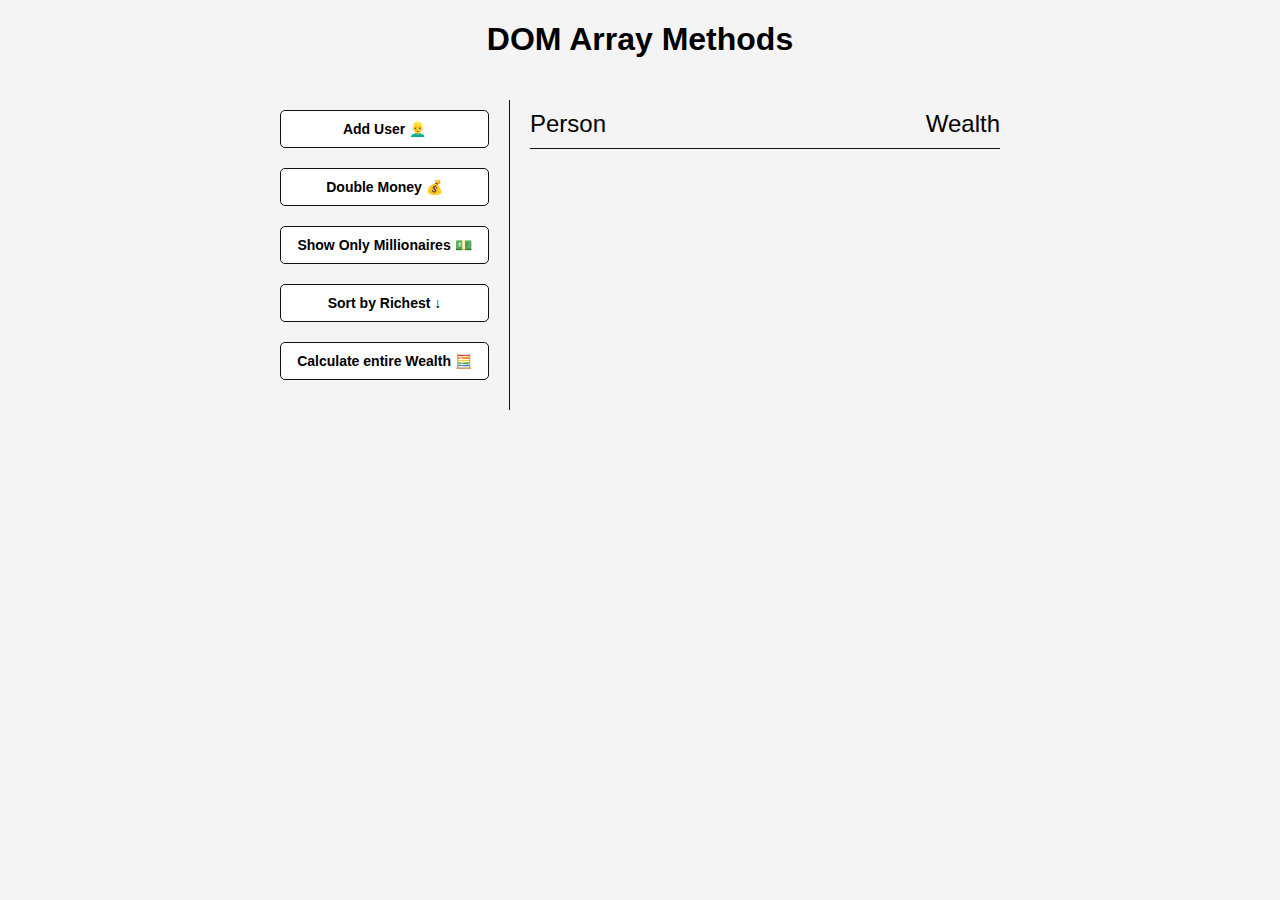
<file: arrayMethods/index.html>
<!DOCTYPE html>
<html lang="en">
  <head>
    <meta charset="UTF-8" />
    <meta name="viewport" content="width=device-width, initial-scale=1.0" />
    <meta http-equiv="X-UA-Compatible" content="ie=edge" />
    <link rel="stylesheet" href="style.css" />
    <title>Document</title>
  </head>
  <body>
    <h1>DOM Array Methods</h1>
    <div class="container">
      <aside>
        <button id="add-user">Add User 👱‍♂️</button>
        <button id="double">Double Money 💰</button>
        <button id="show-millionaires">Show Only Millionaires 💵</button>
        <button id="sort">Sort by Richest ↓</button>
        <button id="calculate-wealth">Calculate entire Wealth 🧮</button>
      </aside>
      <main id="main">
        <h2><strong>Person</strong> Wealth</h2>
      </main>
    </div>
    <script src="script.js"></script>
  </body>
</html>
</file>
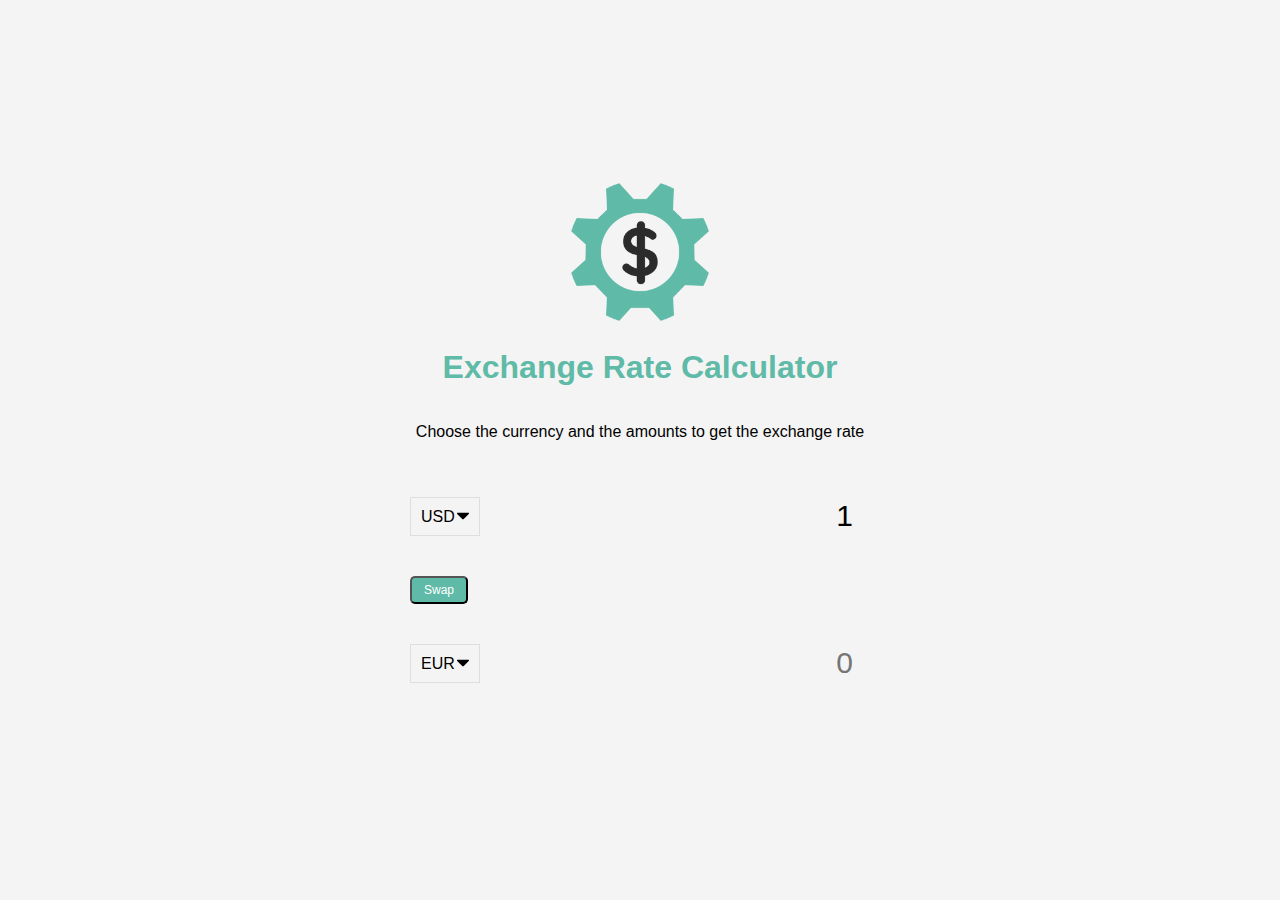
<file: exchangeCalc/index.html>
<!DOCTYPE html>
<html lang="en">
  <head>
    <meta charset="UTF-8" />
    <meta name="viewport" content="width=device-width, initial-scale=1.0" />
    <meta http-equiv="X-UA-Compatible" content="ie=edge" />
    <link rel="stylesheet" href="style.css" />
    <title>Exchange Rate Calculator</title>
  </head>
  <body>
    <img src="img/money.png" class="money-img" />
    <h1>Exchange Rate Calculator</h1>
    <p>Choose the currency and the amounts to get the exchange rate</p>
    <div class="container">
      <div class="currency">
        <select id="currency-one">
          <option value="AED">AED</option>
          <option value="ARS">ARS</option>
          <option value="AUD">AUD</option>
          <option value="BGN">BGN</option>
          <option value="BRL">BRL</option>
          <option value="BSD">BSD</option>
          <option value="CAD">CAD</option>
          <option value="CHF">CHF</option>
          <option value="CLP">CLP</option>
          <option value="CNY">CNY</option>
          <option value="COP">COP</option>
          <option value="CZK">CZK</option>
          <option value="DKK">DKK</option>
          <option value="DOP">DOP</option>
          <option value="EGP">EGP</option>
          <option value="EUR">EUR</option>
          <option value="FJD">FJD</option>
          <option value="GBP">GBP</option>
          <option value="GTQ">GTQ</option>
          <option value="HKD">HKD</option>
          <option value="HRK">HRK</option>
          <option value="HUF">HUF</option>
          <option value="IDR">IDR</option>
          <option value="ILS">ILS</option>
          <option value="INR">INR</option>
          <option value="ISK">ISK</option>
          <option value="JPY">JPY</option>
          <option value="KRW">KRW</option>
          <option value="KZT">KZT</option>
          <option value="MXN">MXN</option>
          <option value="MYR">MYR</option>
          <option value="NOK">NOK</option>
          <option value="NZD">NZD</option>
          <option value="PAB">PAB</option>
          <option value="PEN">PEN</option>
          <option value="PHP">PHP</option>
          <option value="PKR">PKR</option>
          <option value="PLN">PLN</option>
          <option value="PYG">PYG</option>
          <option value="RON">RON</option>
          <option value="RUB">RUB</option>
          <option value="SAR">SAR</option>
          <option value="SEK">SEK</option>
          <option value="SGD">SGD</option>
          <option value="THB">THB</option>
          <option value="TRY">TRY</option>
          <option value="TWD">TWD</option>
          <option value="UAH">UAH</option>
          <option value="USD" selected>USD</option>
          <option value="UYU">UYU</option>
          <option value="VND">VND</option>
          <option value="ZAR">ZAR</option>
        </select>
        <input type="number" id="amount-one" placeholder="0" value="1" />
      </div>
      <div class="swap-rate-container">
        <button class="btn" id="swap">
          Swap
        </button>
        <div class="rate" id="rate"></div>
      </div>
      <div class="currency">
        <select id="currency-two">
          <option value="AED">AED</option>
          <option value="ARS">ARS</option>
          <option value="AUD">AUD</option>
          <option value="BGN">BGN</option>
          <option value="BRL">BRL</option>
          <option value="BSD">BSD</option>
          <option value="CAD">CAD</option>
          <option value="CHF">CHF</option>
          <option value="CLP">CLP</option>
          <option value="CNY">CNY</option>
          <option value="COP">COP</option>
          <option value="CZK">CZK</option>
          <option value="DKK">DKK</option>
          <option value="DOP">DOP</option>
          <option value="EGP">EGP</option>
          <option value="EUR" selected>EUR</option>
          <option value="FJD">FJD</option>
          <option value="GBP">GBP</option>
          <option value="GTQ">GTQ</option>
          <option value="HKD">HKD</option>
          <option value="HRK">HRK</option>
          <option value="HUF">HUF</option>
          <option value="IDR">IDR</option>
          <option value="ILS">ILS</option>
          <option value="INR">INR</option>
          <option value="ISK">ISK</option>
          <option value="JPY">JPY</option>
          <option value="KRW">KRW</option>
          <option value="KZT">KZT</option>
          <option value="MXN">MXN</option>
          <option value="MYR">MYR</option>
          <option value="NOK">NOK</option>
          <option value="NZD">NZD</option>
          <option value="PAB">PAB</option>
          <option value="PEN">PEN</option>
          <option value="PHP">PHP</option>
          <option value="PKR">PKR</option>
          <option value="PLN">PLN</option>
          <option value="PYG">PYG</option>
          <option value="RON">RON</option>
          <option value="RUB">RUB</option>
          <option value="SAR">SAR</option>
          <option value="SEK">SEK</option>
          <option value="SGD">SGD</option>
          <option value="THB">THB</option>
          <option value="TRY">TRY</option>
          <option value="TWD">TWD</option>
          <option value="UAH">UAH</option>
          <option value="USD">USD</option>
          <option value="UYU">UYU</option>
          <option value="VND">VND</option>
          <option value="ZAR">ZAR</option>
        </select>
        <input type="number" id="amount-two" placeholder="0" />
      </div>
    </div>
    <script src="script.js"></script>
  </body>
</html>
</file>
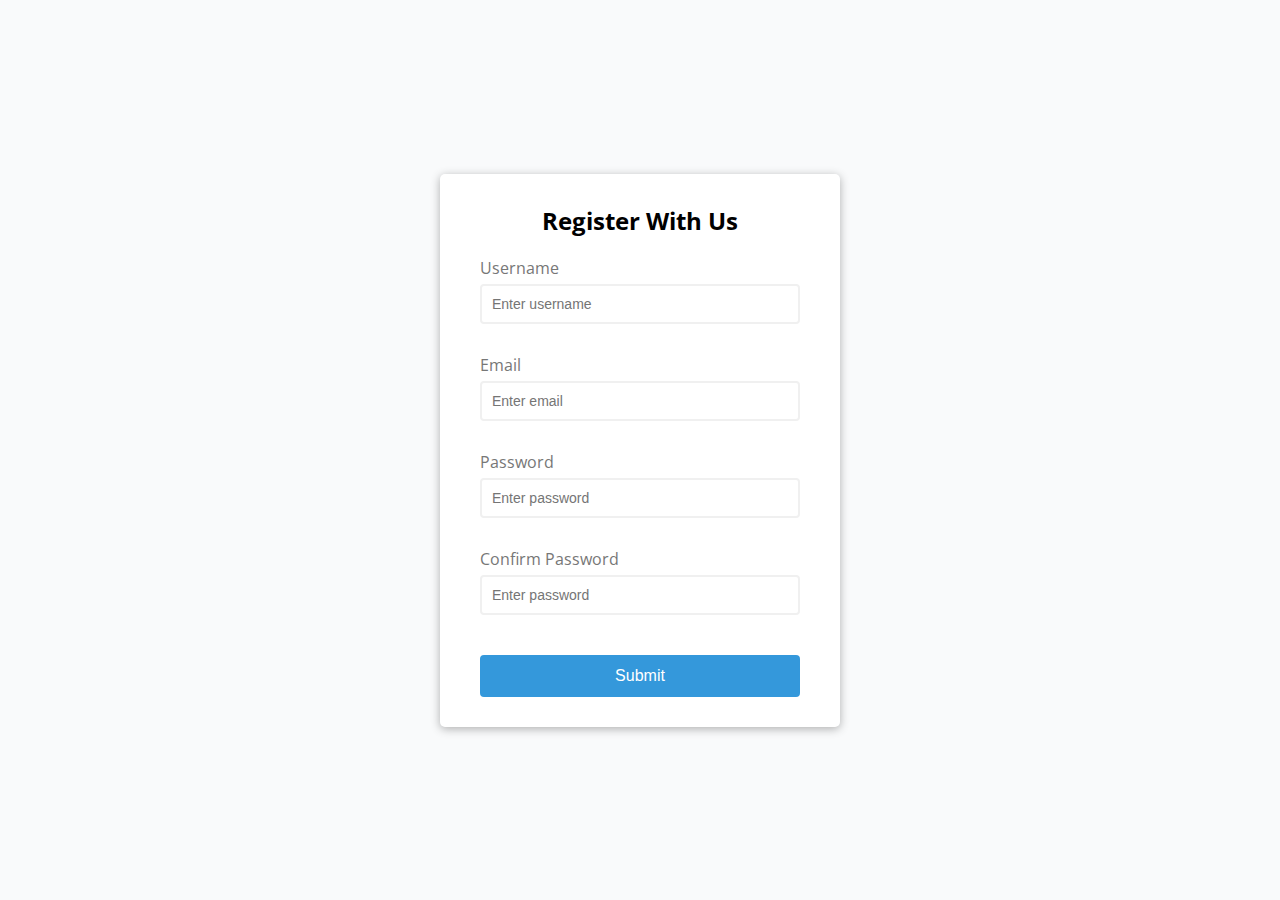
<file: formValidator/index.html>
<!DOCTYPE html>
<html lang="en">
  <head>
    <meta charset="UTF-8" />
    <meta name="viewport" content="width=device-width, initial-scale=1.0" />
    <meta http-equiv="X-UA-Compatible" content="ie=edge" />
    <link rel="stylesheet" href="style.css" />
    <title>Form Validator</title>
  </head>
  <body>
    <div class="container">
      <form id="form" class="form">
        <h2>Register With Us</h2>
        <div class="form-control">
          <label for="username">Username</label>
          <input type="text" id="username" placeholder="Enter username" />
          <small>Error Message</small>
        </div>
        <div class="form-control">
          <label for="email">Email</label>
          <input type="text" id="email" placeholder="Enter email" />
          <small>Error Message</small>
        </div>
        <div class="form-control">
          <label for="password">Password</label>
          <input type="password" id="password" placeholder="Enter password" />
          <small>Error Message</small>
        </div>
        <div class="form-control">
          <label for="password2">Confirm Password</label>
          <input type="password" id="password2" placeholder="Enter password" />
          <small>Error Message</small>
        </div>
        <button>Submit</button>
      </form>
    </div>

    <script src="script.js"></script>
  </body>
</html>
</file>
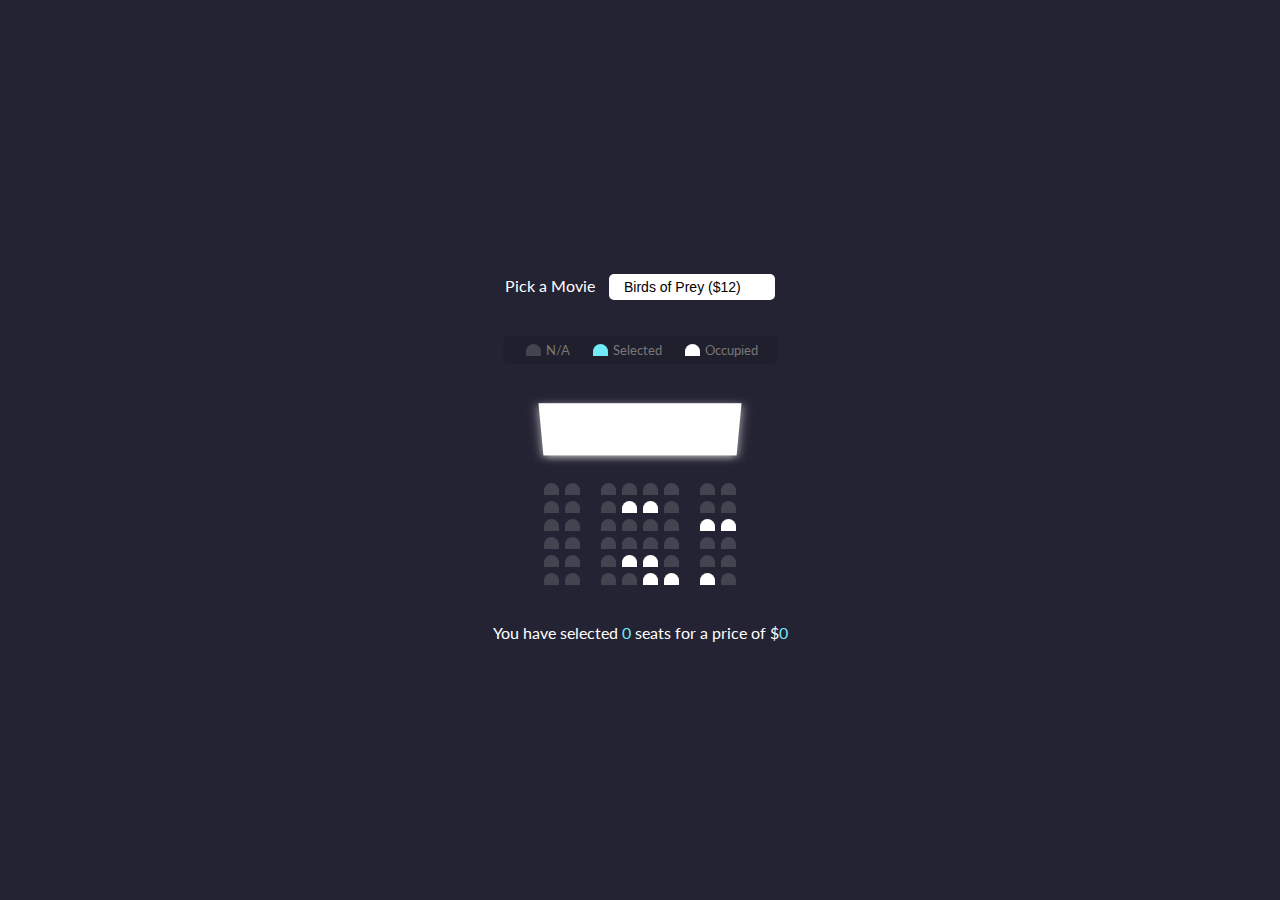
<file: movieSeat/index.html>
<!DOCTYPE html>
<html lang="en">
  <head>
    <meta charset="UTF-8" />
    <meta name="viewport" content="width=device-width, initial-scale=1.0" />
    <meta http-equiv="X-UA-Compatible" content="ie=edge" />
    <link rel="stylesheet" href="style.css" />
    <title>Movie Seat Booking</title>
  </head>
  <body>
    <div class="movie-container">
      <label>Pick a Movie</label>
      <select id="movie">
        <option value="12">Birds of Prey ($12)</option>
        <option value="10">Gretel & Hansel ($10)</option>
        <option value="8">Bad Boys ($8)</option>
        <option value="9">1917 ($9)</option>
      </select>
    </div>
    <ul class="showcase">
      <li>
        <div class="seat"></div>
        <small>N/A</small>
      </li>
      <li>
        <div class="seat selected"></div>
        <small>Selected</small>
      </li>
      <li>
        <div class="seat occupied"></div>
        <small>Occupied</small>
      </li>
    </ul>

    <div class="container">
      <div class="screen"></div>
      <div class="row">
        <div class="seat"></div>
        <div class="seat"></div>
        <div class="seat"></div>
        <div class="seat"></div>
        <div class="seat"></div>
        <div class="seat"></div>
        <div class="seat"></div>
        <div class="seat"></div>
      </div>
      <div class="row">
        <div class="seat"></div>
        <div class="seat"></div>
        <div class="seat"></div>
        <div class="seat occupied"></div>
        <div class="seat occupied"></div>
        <div class="seat"></div>
        <div class="seat"></div>
        <div class="seat"></div>
      </div>
      <div class="row">
        <div class="seat"></div>
        <div class="seat"></div>
        <div class="seat"></div>
        <div class="seat"></div>
        <div class="seat"></div>
        <div class="seat"></div>
        <div class="seat occupied"></div>
        <div class="seat occupied"></div>
      </div>
      <div class="row">
        <div class="seat"></div>
        <div class="seat"></div>
        <div class="seat"></div>
        <div class="seat"></div>
        <div class="seat"></div>
        <div class="seat"></div>
        <div class="seat"></div>
        <div class="seat"></div>
      </div>
      <div class="row">
        <div class="seat"></div>
        <div class="seat"></div>
        <div class="seat"></div>
        <div class="seat occupied"></div>
        <div class="seat occupied"></div>
        <div class="seat"></div>
        <div class="seat"></div>
        <div class="seat"></div>
      </div>
      <div class="row">
        <div class="seat"></div>
        <div class="seat"></div>
        <div class="seat"></div>
        <div class="seat"></div>
        <div class="seat occupied"></div>
        <div class="seat occupied"></div>
        <div class="seat occupied"></div>
        <div class="seat"></div>
      </div>
    </div>
    <p class="text">
      You have selected <span id="count">0</span> seats for a price of $<span
        id="total"
        >0</span
      >
    </p>
    <script src="script.js"></script>
  </body>
</html>
</file>
<file: arrayMethods/style.css>
* {
  box-sizing: border-box;
}

body {
  background: #f4f4f4;
  font-family: Arial, Helvetica, sans-serif;
  display: flex;
  flex-direction: column;
  align-items: center;
  min-height: 100vh;
  margin: 0;
}

.container {
  display: flex;
  padding: 20px;
  margin: 0 auto;
  max-width: 100%;
  width: 800px;
}

aside {
  padding: 10px 20px;
  width: 250px;
  border-right: 1px solid #111;
}

button {
  cursor: pointer;
  background-color: #fff;
  border: solid 1px #111;
  border-radius: 5px;
  display: block;
  width: 100%;
  padding: 10px;
  margin-bottom: 20px;
  font-weight: bold;
  font-size: 14px;
}

main {
  flex: 1;
  padding: 10px 20px;
}

h2 {
  border-bottom: 1px solid #111;
  padding-bottom: 10px;
  display: flex;
  justify-content: space-between;
  font-weight: 300;
  margin: 0 0 20px;
}
h3 {
  background-color: #fff;
  border-bottom: 1px solid #111;
  padding: 10px;
  display: flex;
  justify-content: space-between;
  font-weight: 300;
  margin: 20px 0 0;
}

.person {
  display: flex;
  justify-content: space-between;
  font-size: 20px;
  margin-bottom: 10px;
}
</file>
<file: exchangeCalc/style.css>
:root {
  --primary-color: #5fbaa7;
}

* {
  box-sizing: border-box;
}

body {
  background-color: #f4f4f4;
  font-family: Arial, Helvetica, sans-serif;
  display: flex;
  flex-direction: column;
  align-items: center;
  justify-content: center;
  height: 100vh;
  margin: 0;
  padding: 20px;
}

h1 {
  color: var(--primary-color);
}

p {
  text-align: center;
}

.btn {
  color: #fff;
  background: var(--primary-color);
  cursor: pointer;
  border-radius: 5px;
  font-size: 12px;
  padding: 5px 12px;
}

.money-img {
  width: 150px;
}

.currency {
  padding: 40px 0;
  display: flex;
  align-items: center;
  justify-content: space-between;
}

.currency select {
  padding: 10px 20px 10px 10px;
  -moz-appearance: none;
  -webkit-appearance: none;
  appearance: none;
  border: 1px solid #dedede;
  font-size: 16px;
  background: transparent;
  background-image: url('data:image/svg+xml;charset=US-ASCII,%3Csvg%20xmlns%3D%22http%3A%2F%2Fwww.w3.org%2F2000%2Fsvg%22%20width%3D%22292.4%22%20height%3D%22292.4%22%3E%3Cpath%20fill%3D%22%20000002%22%20d%3D%22M287%2069.4a17.6%2017.6%200%200%200-13-5.4H18.4c-5%200-9.3%201.8-12.9%205.4A17.6%2017.6%200%200%200%200%2082.2c0%205%201.8%209.3%205.4%2012.9l128%20127.9c3.6%203.6%207.8%205.4%2012.8%205.4s9.2-1.8%2012.8-5.4L287%2095c3.5-3.5%205.4-7.8%205.4-12.8%200-5-1.9-9.2-5.5-12.8z%22%2F%3E%3C%2Fsvg%3E');
  background-position: right 10px top 50%, 0, 0;
  background-size: 12px auto, 100%;
  background-repeat: no-repeat;
}

.currency input {
  border: 0;
  background: transparent;
  font-size: 30px;
  text-align: right;
}

.swap-rate-container {
  display: flex;
  align-items: center;
  justify-content: space-between;
}

.rate {
  color: var(--primary-color);
  font-size: 14px;
  padding: 0 10px;
}

select:focus,
input:focus,
button:focus {
  outline: 0;
}

@media (max-width: 600px) {
  .currency input {
    width: 200px;
  }
}
</file>
<file: formValidator/style.css>
@import url('https://fonts.googleapis.com/css?family=Open+Sans&display=swap');

:root {
  --success-color: #2ecc71;
  --error-color: #e74c3c;
}
* {
  box-sizing: border-box;
}
body {
  background-color: #f9fafb;
  font-family: 'Open Sans', sans-serif;
  display: flex;
  align-items: center;
  justify-content: center;
  min-height: 100vh;
  margin: 0;
}

.container {
  background-color: #fff;
  border-radius: 5px;
  box-shadow: 0 2px 10px rgba(0, 0, 0, 0.3);
  width: 400px;
}
h2 {
  text-align: center;
  margin: 0 0 20px;
}
.form {
  padding: 30px 40px;
}

.form-control {
  margin-bottom: 10px;
  padding-bottom: 20px;
  position: relative;
}

.form-control label {
  color: #777;
  display: block;
  margin-bottom: 5px;
}

.form-control input {
  border: 2px solid #f0f0f0;
  border-radius: 4px;
  display: block;
  width: 100%;
  padding: 10px;
  font-size: 14px;
}

.form-control input:focus {
  outline: 0;
  border-color: #777;
}

.form-control.success input {
  border-color: var(--success-color);
}

.form-control.error input {
  border-color: var(--error-color);
}

.form-control small {
  color: var(--error-color);
  position: absolute;
  bottom: 0;
  left: 0;
  visibility: hidden;
}

.form-control.error small {
  visibility: visible;
}

.form button {
  cursor: pointer;
  background-color: #3498db;
  border: 2px solid #3498db;
  border-radius: 4px;
  color: #fff;
  display: block;
  font-size: 16px;
  padding: 10px;
  margin-top: 20px;
  width: 100%;
}
</file>
<file: movieSeat/style.css>
@import url('https://fonts.googleapis.com/css?family=Lato&display=swap');

* {
  box-sizing: border-box;
}

body {
  background-color: #242333;
  color: #fff;
  display: flex;
  flex-direction: column;
  align-items: center;
  justify-content: center;
  height: 100vh;
  font-family: 'Lato', sans-serif;
  margin: 0;
}

.movie-container {
  margin: 20px 0;
}

.movie-container select {
  background-color: #fff;
  border: 0;
  border-radius: 5px;
  font-size: 14px;
  margin-left: 10px;
  padding: 5px 15px 5px 15px;
  -moz-appearance: none;
  -webkit-appearance: none;
  appearance: none;
}

.container {
  perspective: 1000px;
  margin-bottom: 30px;
}

.seat {
  background-color: #444451;
  height: 12px;
  width: 15px;
  margin: 3px;
  border-top-left-radius: 10px;
  border-top-right-radius: 10px;
}
.seat.selected {
  background-color: #6feaf6;
}

.seat.occupied {
  background-color: #fff;
}

.seat:nth-of-type(2) {
  margin-right: 18px;
}
.seat:nth-last-of-type(2) {
  margin-left: 18px;
}

.seat:not(.occupied):hover {
  cursor: pointer;
  transform: scale(1.2);
}

.showcase .seat:not(.occupied):hover {
  cursor: default;
  transform: scale(1);
}

.showcase {
  background: rgba(0, 0, 0, 0.1);
  padding: 5px 10px;
  border-radius: 5px;
  color: #777;
  list-style-type: none;
  display: flex;
  justify-content: space-between;
}

.showcase li {
  display: flex;
  align-items: center;
  justify-content: center;
  margin: 0 10px;
}

.showcase li small {
  margin-left: 2px;
}

.row {
  display: flex;
}
.screen {
  background-color: #fff;
  height: 70px;
  width: 100%;
  margin: 15px 0;
  transform: rotateX(-45deg);
  box-shadow: 0 3px 10px rgba(255, 255, 255, 0.7);
}
p.text {
  margin: 5px 0;
}

p.text span {
  color: #6feaf6;
}
</file>
